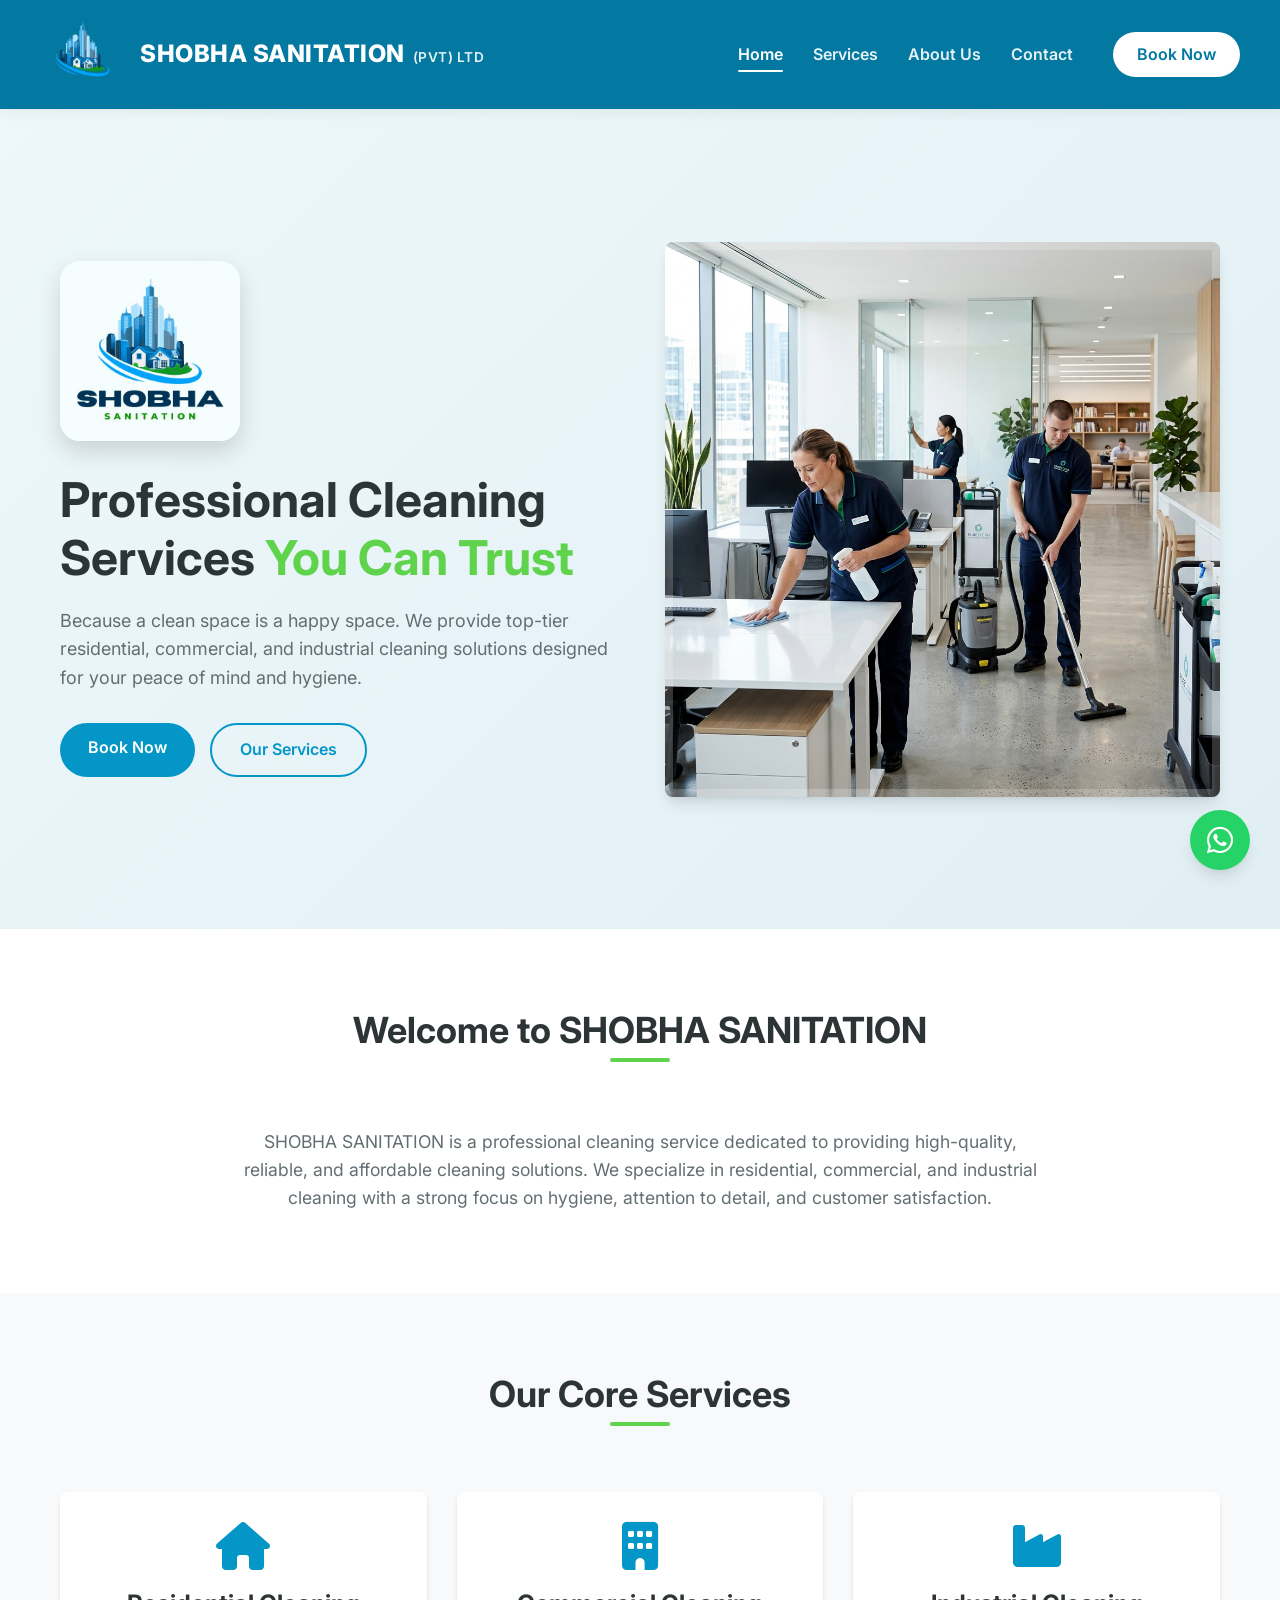
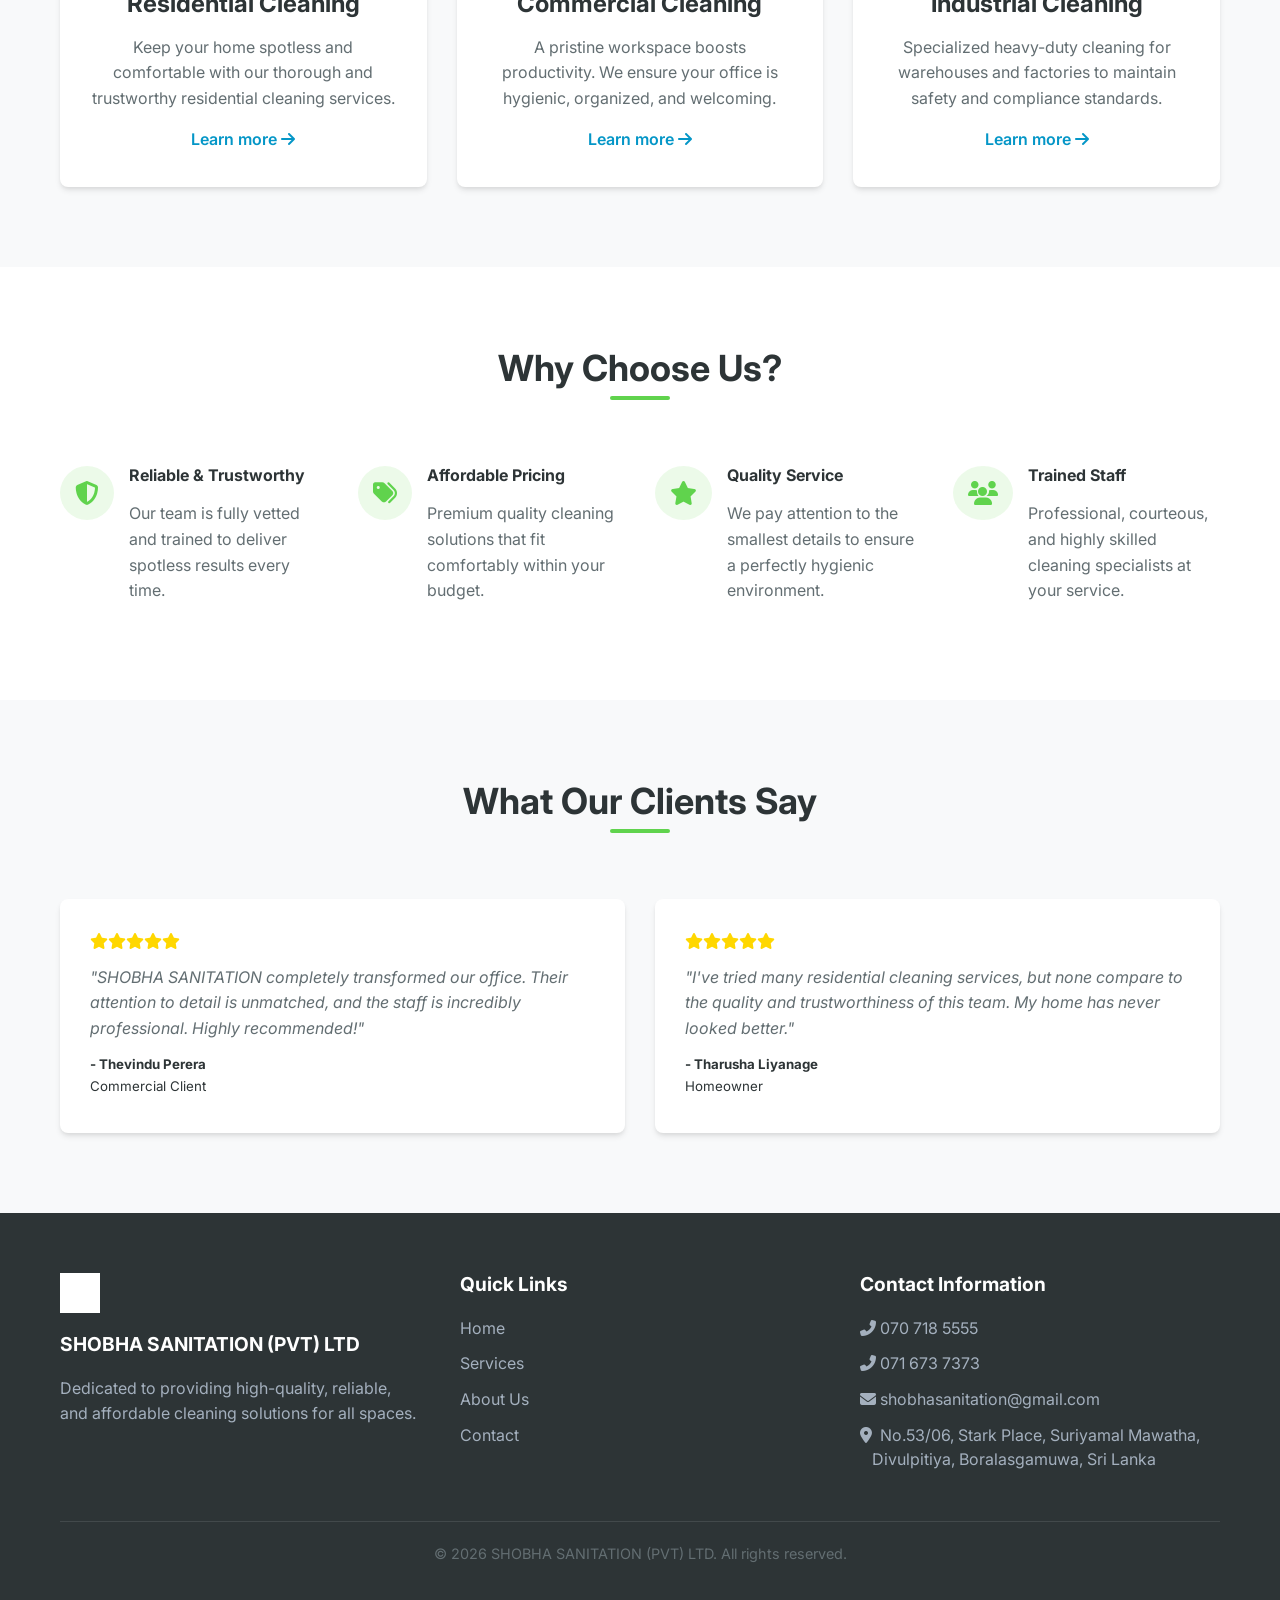
<file: index.html>
<!DOCTYPE html>
<html lang="en">

<head>
    <meta charset="UTF-8">
    <meta name="viewport" content="width=device-width, initial-scale=1.0">
    <title>SHOBHA SANITATION (PVT) LTD - Professional Cleaning Services</title>
    <meta name="description"
        content="Professional cleaning service offering residential, commercial, and industrial cleaning. High-quality, reliable, and affordable solutions.">
    <link rel="icon" type="image/png" href="assets/favicon.png">
    <link rel="shortcut icon" href="assets/favicon.png">
    <script type="application/ld+json">
    {
      "@context": "https://schema.org",
      "@type": "Organization",
      "name": "SHOBHA SANITATION (PVT) LTD",
      "url": "https://shobhasanitation.com",
      "logo": "https://shobhasanitation.com/assets/favicon.png"
    }
    </script>
    <link rel="stylesheet" href="https://cdnjs.cloudflare.com/ajax/libs/font-awesome/6.4.0/css/all.min.css">
    <link href="https://fonts.googleapis.com/css2?family=Inter:wght@300;400;500;600;700;800&display=swap"
        rel="stylesheet">
    <link rel="stylesheet" href="styles.css">
</head>

<body>
    <header>
        <div class="container navbar">
            <a href="index.html" class="logo-container">
                <img src="assets/logo-transparent.png" alt="Shobha Sanitation Logo" class="header-icon">
                <div class="brand-text">
                    SHOBHA SANITATION <span class="pvt-ltd">(PVT) LTD</span>
                </div>
            </a>
            <nav class="nav-links">
                <a href="index.html">Home</a>
                <a href="services.html">Services</a>
                <a href="about.html">About Us</a>
                <a href="contact.html">Contact</a>
                <a href="contact.html" class="btn btn-primary">Book Now</a>
            </nav>
            <div class="mobile-menu-btn">
                <i class="fas fa-bars"></i>
            </div>
        </div>
    </header>

    <main>
        <!-- Hero Section -->
        <section class="hero">
            <div class="container hero-content">
                <div class="hero-text fade-in">
                    <img src="assets/logo-background.png" alt="Shobha Sanitation Main Logo"
                        style="height: 180px; margin-bottom: 30px; object-fit: contain; display: block; border-radius: 20px; box-shadow: 0 10px 25px rgba(0,0,0,0.15);">
                    <h1>Professional Cleaning Services <span>You Can Trust</span></h1>
                    <p>Because a clean space is a happy space. We provide top-tier residential, commercial, and
                        industrial cleaning solutions designed for your peace of mind and hygiene.</p>
                    <div class="hero-btns">
                        <a href="contact.html" class="btn btn-primary">Book Now</a>
                        <a href="services.html" class="btn btn-outline">Our Services</a>
                    </div>
                </div>
                <div class="hero-image fade-in">
                    <img src="assets/hero.png" alt="Professional cleaning staff in a spotless office">
                </div>
            </div>
        </section>

        <!-- Intro Section -->
        <section class="section fade-in">
            <div class="container">
                <div class="section-title">
                    <h2>Welcome to SHOBHA SANITATION</h2>
                </div>
                <p style="text-align: center; max-width: 800px; margin: 0 auto; font-size: 1.1rem;">
                    SHOBHA SANITATION is a professional cleaning service dedicated to providing high-quality, reliable,
                    and affordable cleaning solutions. We specialize in residential, commercial, and industrial cleaning
                    with a strong focus on hygiene, attention to detail, and customer satisfaction.
                </p>
            </div>
        </section>

        <!-- Services Highlight -->
        <section class="section bg-gray fade-in">
            <div class="container">
                <div class="section-title">
                    <h2>Our Core Services</h2>
                </div>
                <div class="services-grid">
                    <div class="service-card">
                        <i class="fas fa-home service-icon"></i>
                        <h3>Residential Cleaning</h3>
                        <p>Keep your home spotless and comfortable with our thorough and trustworthy residential
                            cleaning services.</p>
                        <a href="services.html" style="color: var(--primary-color); font-weight: 600;">Learn more <i
                                class="fas fa-arrow-right"></i></a>
                    </div>
                    <div class="service-card">
                        <i class="fas fa-building service-icon"></i>
                        <h3>Commercial Cleaning</h3>
                        <p>A pristine workspace boosts productivity. We ensure your office is hygienic, organized, and
                            welcoming.</p>
                        <a href="services.html" style="color: var(--primary-color); font-weight: 600;">Learn more <i
                                class="fas fa-arrow-right"></i></a>
                    </div>
                    <div class="service-card">
                        <i class="fas fa-industry service-icon"></i>
                        <h3>Industrial Cleaning</h3>
                        <p>Specialized heavy-duty cleaning for warehouses and factories to maintain safety and
                            compliance standards.</p>
                        <a href="services.html" style="color: var(--primary-color); font-weight: 600;">Learn more <i
                                class="fas fa-arrow-right"></i></a>
                    </div>
                </div>
            </div>
        </section>

        <!-- Why Choose Us -->
        <section class="section fade-in">
            <div class="container">
                <div class="section-title">
                    <h2>Why Choose Us?</h2>
                </div>
                <div class="features-grid">
                    <div class="feature-item">
                        <i class="fas fa-shield-alt"></i>
                        <div>
                            <h4>Reliable & Trustworthy</h4>
                            <p>Our team is fully vetted and trained to deliver spotless results every time.</p>
                        </div>
                    </div>
                    <div class="feature-item">
                        <i class="fas fa-tags"></i>
                        <div>
                            <h4>Affordable Pricing</h4>
                            <p>Premium quality cleaning solutions that fit comfortably within your budget.</p>
                        </div>
                    </div>
                    <div class="feature-item">
                        <i class="fas fa-star"></i>
                        <div>
                            <h4>Quality Service</h4>
                            <p>We pay attention to the smallest details to ensure a perfectly hygienic environment.</p>
                        </div>
                    </div>
                    <div class="feature-item">
                        <i class="fas fa-users"></i>
                        <div>
                            <h4>Trained Staff</h4>
                            <p>Professional, courteous, and highly skilled cleaning specialists at your service.</p>
                        </div>
                    </div>
                </div>
            </div>
        </section>

        <!-- Testimonials -->
        <section class="section bg-gray fade-in">
            <div class="container">
                <div class="section-title">
                    <h2>What Our Clients Say</h2>
                </div>
                <div class="services-grid" style="grid-template-columns: repeat(auto-fit, minmax(300px, 1fr));">
                    <div class="service-card" style="text-align: left;">
                        <div style="color: #FFD700; margin-bottom: 10px;">
                            <i class="fas fa-star"></i><i class="fas fa-star"></i><i class="fas fa-star"></i><i
                                class="fas fa-star"></i><i class="fas fa-star"></i>
                        </div>
                        <p style="font-style: italic;">"SHOBHA SANITATION completely transformed our office. Their
                            attention to detail is unmatched, and the staff is incredibly professional. Highly
                            recommended!"</p>
                        <h5 style="margin-top: 15px; margin-bottom: 0;">- Thevindu Perera</h5>
                        <small>Commercial Client</small>
                    </div>
                    <div class="service-card" style="text-align: left;">
                        <div style="color: #FFD700; margin-bottom: 10px;">
                            <i class="fas fa-star"></i><i class="fas fa-star"></i><i class="fas fa-star"></i><i
                                class="fas fa-star"></i><i class="fas fa-star"></i>
                        </div>
                        <p style="font-style: italic;">"I've tried many residential cleaning services, but none compare
                            to the quality and trustworthiness of this team. My home has never looked better."</p>
                        <h5 style="margin-top: 15px; margin-bottom: 0;">- Tharusha Liyanage</h5>
                        <small>Homeowner</small>
                    </div>
                </div>
            </div>
        </section>
    </main>

    <footer>
        <div class="container">
            <div class="footer-grid">
                <div class="footer-col">
                    <img src="logo.png" alt="SHOBHA SANITATION Logo"
                        style="height: 40px; margin-bottom: 20px; filter: brightness(0) invert(1);"
                        onerror="this.style.display='none';">
                    <h4>SHOBHA SANITATION (PVT) LTD</h4>
                    <p>Dedicated to providing high-quality, reliable, and affordable cleaning solutions for all spaces.
                    </p>
                </div>
                <div class="footer-col">
                    <h4>Quick Links</h4>
                    <ul class="footer-links">
                        <li><a href="index.html">Home</a></li>
                        <li><a href="services.html">Services</a></li>
                        <li><a href="about.html">About Us</a></li>
                        <li><a href="contact.html">Contact</a></li>
                    </ul>
                </div>
                <div class="footer-col">
                    <h4>Contact Information</h4>
                    <ul class="footer-links" style="color: #a4b0be;">
                        <li><i class="fas fa-phone-alt"></i> <a href="tel:0707185555">070 718 5555</a></li>
                        <li><i class="fas fa-phone-alt"></i> <a href="tel:0716737373">071 673 7373</a></li>
                        <li><i class="fas fa-envelope"></i> <a href="mailto:shobhasanitation@gmail.com">shobhasanitation@gmail.com</a></li>
                        <li style="line-height:1.5;"><i class="fas fa-map-marker-alt" style="width:16px;"></i> No.53/06, Stark Place, Suriyamal Mawatha,<br>&nbsp;&nbsp;&nbsp;Divulpitiya, Boralasgamuwa, Sri Lanka</li>
                    </ul>
                </div>
            </div>
            <div class="footer-bottom">
                <p>&copy; 2026 SHOBHA SANITATION (PVT) LTD. All rights reserved.</p>
            </div>
        </div>
    </footer>

    <!-- WhatsApp Floating Button -->
    <a href="https://wa.me/94707185555?text=Hi,%20I%E2%80%99m%20interested%20in%20your%20cleaning%20services."
        class="whatsapp-float" target="_blank" rel="noopener noreferrer">
        <i class="fab fa-whatsapp"></i>
    </a>

    <!-- Quote Modal -->
    <div id="quoteModalOverlay" class="quote-modal-overlay">
        <div class="quote-modal">
            <button id="quoteModalClose" class="quote-modal-close" aria-label="Close">&times;</button>
            <h3 id="modalTitle">Get a Free Quote</h3>
            <p id="modalSubtitle">Choose how you'd like to reach us:</p>
            <div class="quote-modal-options">
                <a id="modalWhatsApp" href="#" target="_blank" rel="noopener noreferrer" class="quote-modal-btn whatsapp">
                    <i class="fab fa-whatsapp"></i> WhatsApp
                </a>
                <a id="modalEmail" href="#" class="quote-modal-btn email">
                    <i class="fas fa-envelope"></i> Email
                </a>
            </div>
        </div>
    </div>

    <script src="script.js"></script>
</body>

</html>
</file>
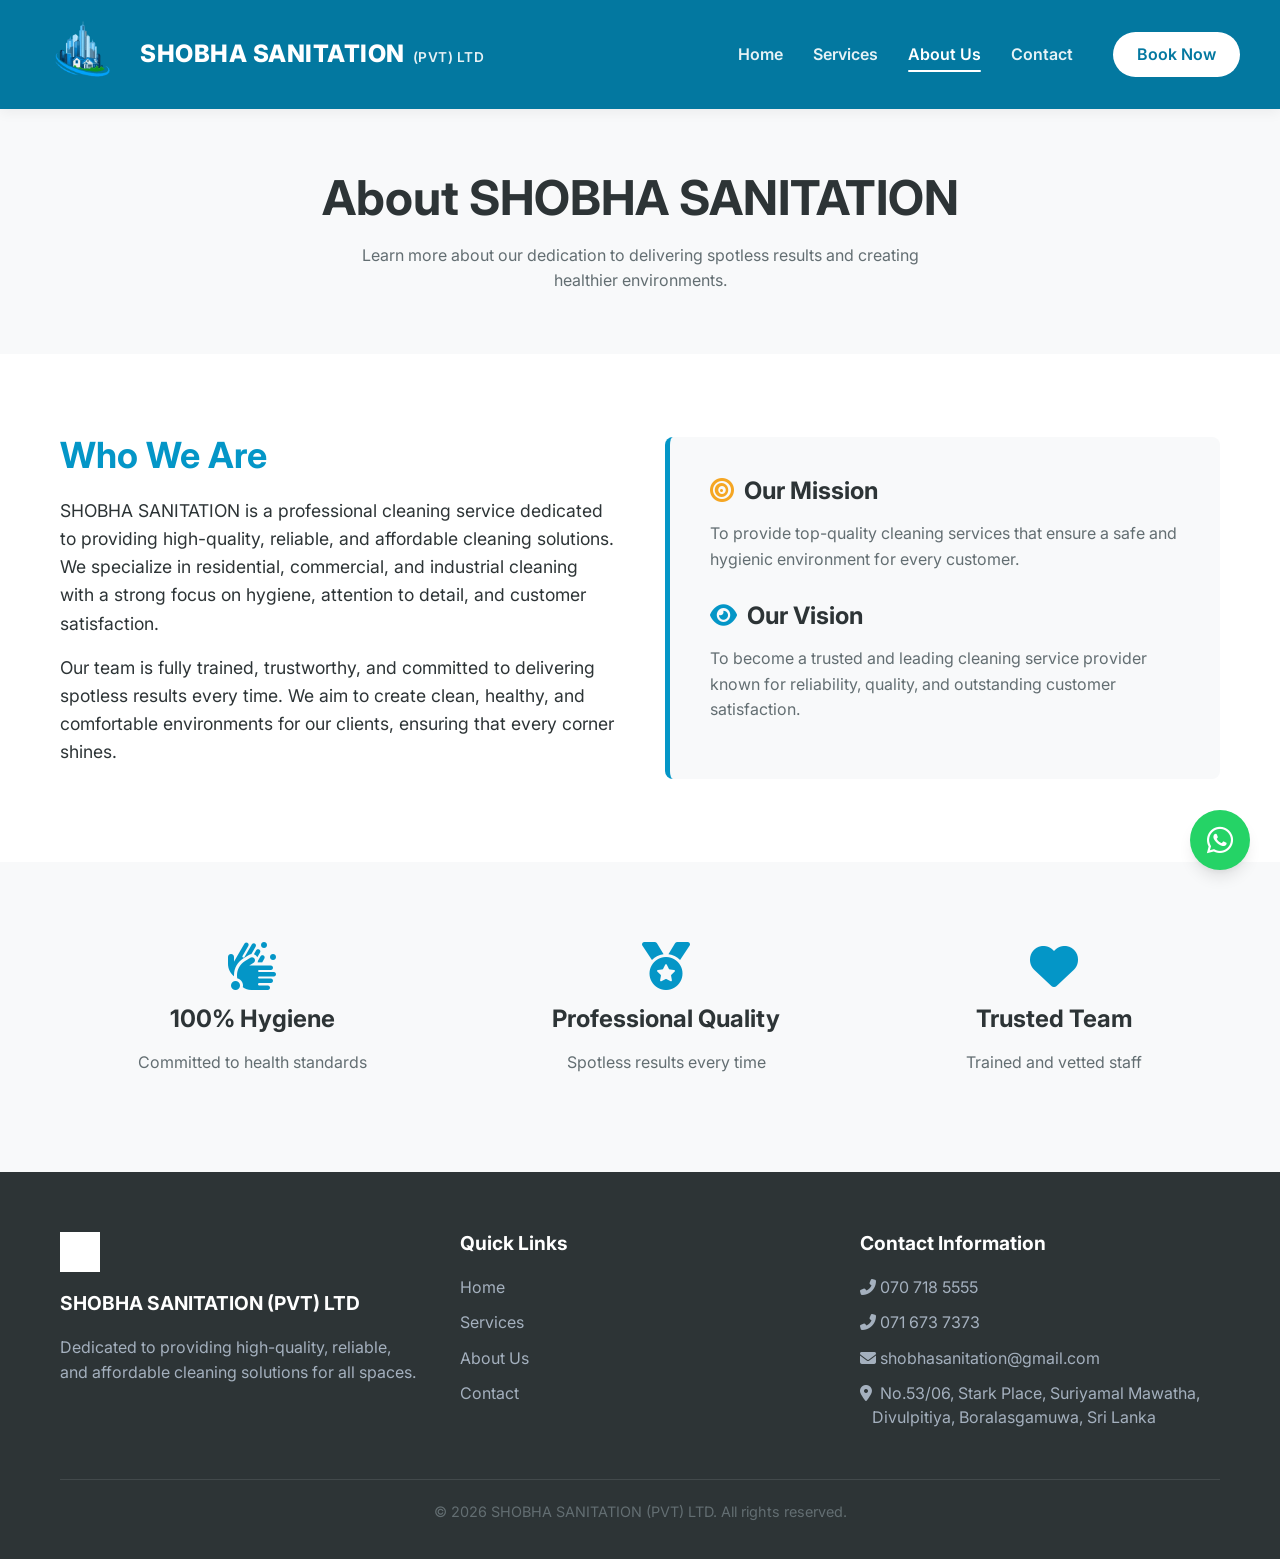
<file: about.html>
<!DOCTYPE html>
<html lang="en">
<head>
    <meta charset="UTF-8">
    <meta name="viewport" content="width=device-width, initial-scale=1.0">
    <title>About Us - SHOBHA SANITATION (PVT) LTD</title>
    <link rel="icon" type="image/png" href="assets/favicon.png">
    <link rel="shortcut icon" href="assets/favicon.png">
    <script type="application/ld+json">
    {
      "@context": "https://schema.org",
      "@type": "Organization",
      "name": "SHOBHA SANITATION (PVT) LTD",
      "url": "https://shobhasanitation.com",
      "logo": "https://shobhasanitation.com/assets/favicon.png"
    }
    </script>
    <link rel="stylesheet" href="https://cdnjs.cloudflare.com/ajax/libs/font-awesome/6.4.0/css/all.min.css">
    <link href="https://fonts.googleapis.com/css2?family=Inter:wght@300;400;500;600;700;800&display=swap" rel="stylesheet">
    <link rel="stylesheet" href="styles.css">
</head>
<body>
    <header>
        <div class="container navbar">
            <a href="index.html" class="logo-container">
                <img src="assets/logo-transparent.png" alt="Shobha Sanitation Logo" class="header-icon">
                <div class="brand-text">
                    SHOBHA SANITATION <span class="pvt-ltd">(PVT) LTD</span>
                </div>
            </a>
            <nav class="nav-links">
                <a href="index.html">Home</a>
                <a href="services.html">Services</a>
                <a href="about.html" class="active">About Us</a>
                <a href="contact.html">Contact</a>
                <a href="contact.html" class="btn btn-primary">Book Now</a>
            </nav>
            <div class="mobile-menu-btn">
                <i class="fas fa-bars"></i>
            </div>
        </div>
    </header>

    <main>
        <!-- Page Header -->
        <section class="section bg-gray" style="padding: 60px 0; text-align: center;">
            <div class="container fade-in">
                <h1>About SHOBHA SANITATION</h1>
                <p style="max-width: 600px; margin: 0 auto;">Learn more about our dedication to delivering spotless results and creating healthier environments.</p>
            </div>
        </section>

        <!-- Company Intro -->
        <section class="section fade-in">
            <div class="container">
                <div class="contact-grid" style="align-items: center;">
                    <div>
                        <h2 style="color: var(--primary-color); margin-bottom: 20px;">Who We Are</h2>
                        <p style="font-size: 1.1rem; color: var(--text-dark);">
                            SHOBHA SANITATION is a professional cleaning service dedicated to providing high-quality, reliable, and affordable cleaning solutions. We specialize in residential, commercial, and industrial cleaning with a strong focus on hygiene, attention to detail, and customer satisfaction.
                        </p>
                        <p style="font-size: 1.1rem; color: var(--text-dark);">
                            Our team is fully trained, trustworthy, and committed to delivering spotless results every time. We aim to create clean, healthy, and comfortable environments for our clients, ensuring that every corner shines.
                        </p>
                    </div>
                    <div style="background-color: var(--bg-gray); padding: 40px; border-radius: var(--border-radius); border-left: 5px solid var(--primary-color);">
                        <h3 style="margin-bottom: 15px;"><i class="fas fa-bullseye" style="color: var(--accent-color); margin-right: 10px;"></i>Our Mission</h3>
                        <p style="margin-bottom: 30px;">To provide top-quality cleaning services that ensure a safe and hygienic environment for every customer.</p>
                        
                        <h3 style="margin-bottom: 15px;"><i class="fas fa-eye" style="color: var(--secondary-color); margin-right: 10px;"></i>Our Vision</h3>
                        <p>To become a trusted and leading cleaning service provider known for reliability, quality, and outstanding customer satisfaction.</p>
                    </div>
                </div>
            </div>
        </section>

        <!-- Stats / Trust banner -->
        <section class="section bg-gray fade-in" style="text-align: center;">
            <div class="container">
                <div style="display: flex; justify-content: space-around; flex-wrap: wrap; gap: 30px;">
                    <div>
                        <i class="fas fa-hands-wash" style="font-size: 3rem; color: var(--primary-color); margin-bottom: 15px;"></i>
                        <h3>100% Hygiene</h3>
                        <p>Committed to health standards</p>
                    </div>
                    <div>
                        <i class="fas fa-medal" style="font-size: 3rem; color: var(--primary-color); margin-bottom: 15px;"></i>
                        <h3>Professional Quality</h3>
                        <p>Spotless results every time</p>
                    </div>
                    <div>
                        <i class="fas fa-heart" style="font-size: 3rem; color: var(--primary-color); margin-bottom: 15px;"></i>
                        <h3>Trusted Team</h3>
                        <p>Trained and vetted staff</p>
                    </div>
                </div>
            </div>
        </section>
    </main>

    <footer>
        <div class="container">
            <div class="footer-grid">
                <div class="footer-col">
                    <img src="logo.png" alt="SHOBHA SANITATION Logo" style="height: 40px; margin-bottom: 20px; filter: brightness(0) invert(1);" onerror="this.style.display='none';">
                    <h4>SHOBHA SANITATION (PVT) LTD</h4>
                    <p>Dedicated to providing high-quality, reliable, and affordable cleaning solutions for all spaces.</p>
                </div>
                <div class="footer-col">
                    <h4>Quick Links</h4>
                    <ul class="footer-links">
                        <li><a href="index.html">Home</a></li>
                        <li><a href="services.html">Services</a></li>
                        <li><a href="about.html">About Us</a></li>
                        <li><a href="contact.html">Contact</a></li>
                    </ul>
                </div>
                <div class="footer-col">
                    <h4>Contact Information</h4>
                    <ul class="footer-links" style="color: #a4b0be;">
                        <li><i class="fas fa-phone-alt"></i> <a href="tel:0707185555">070 718 5555</a></li>
                        <li><i class="fas fa-phone-alt"></i> <a href="tel:0716737373">071 673 7373</a></li>
                        <li><i class="fas fa-envelope"></i> <a href="mailto:shobhasanitation@gmail.com">shobhasanitation@gmail.com</a></li>
                        <li style="line-height:1.5;"><i class="fas fa-map-marker-alt" style="width:16px;"></i> No.53/06, Stark Place, Suriyamal Mawatha,<br>&nbsp;&nbsp;&nbsp;Divulpitiya, Boralasgamuwa, Sri Lanka</li>
                    </ul>
                </div>
            </div>
            <div class="footer-bottom">
                <p>&copy; 2026 SHOBHA SANITATION (PVT) LTD. All rights reserved.</p>
            </div>
        </div>
    </footer>

    <a href="https://wa.me/94707185555?text=Hi,%20I%E2%80%99m%20interested%20in%20your%20cleaning%20services." class="whatsapp-float" target="_blank" rel="noopener noreferrer">
        <i class="fab fa-whatsapp"></i>
    </a>
    <!-- Quote Modal -->
    <div id="quoteModalOverlay" class="quote-modal-overlay">
        <div class="quote-modal">
            <button id="quoteModalClose" class="quote-modal-close" aria-label="Close">&times;</button>
            <h3 id="modalTitle">Get a Free Quote</h3>
            <p id="modalSubtitle">Choose how you'd like to reach us:</p>
            <div class="quote-modal-options">
                <a id="modalWhatsApp" href="#" target="_blank" rel="noopener noreferrer" class="quote-modal-btn whatsapp">
                    <i class="fab fa-whatsapp"></i> WhatsApp
                </a>
                <a id="modalEmail" href="#" class="quote-modal-btn email">
                    <i class="fas fa-envelope"></i> Email
                </a>
            </div>
        </div>
    </div>

    <script src="script.js"></script>
</body>
</html>
</file>
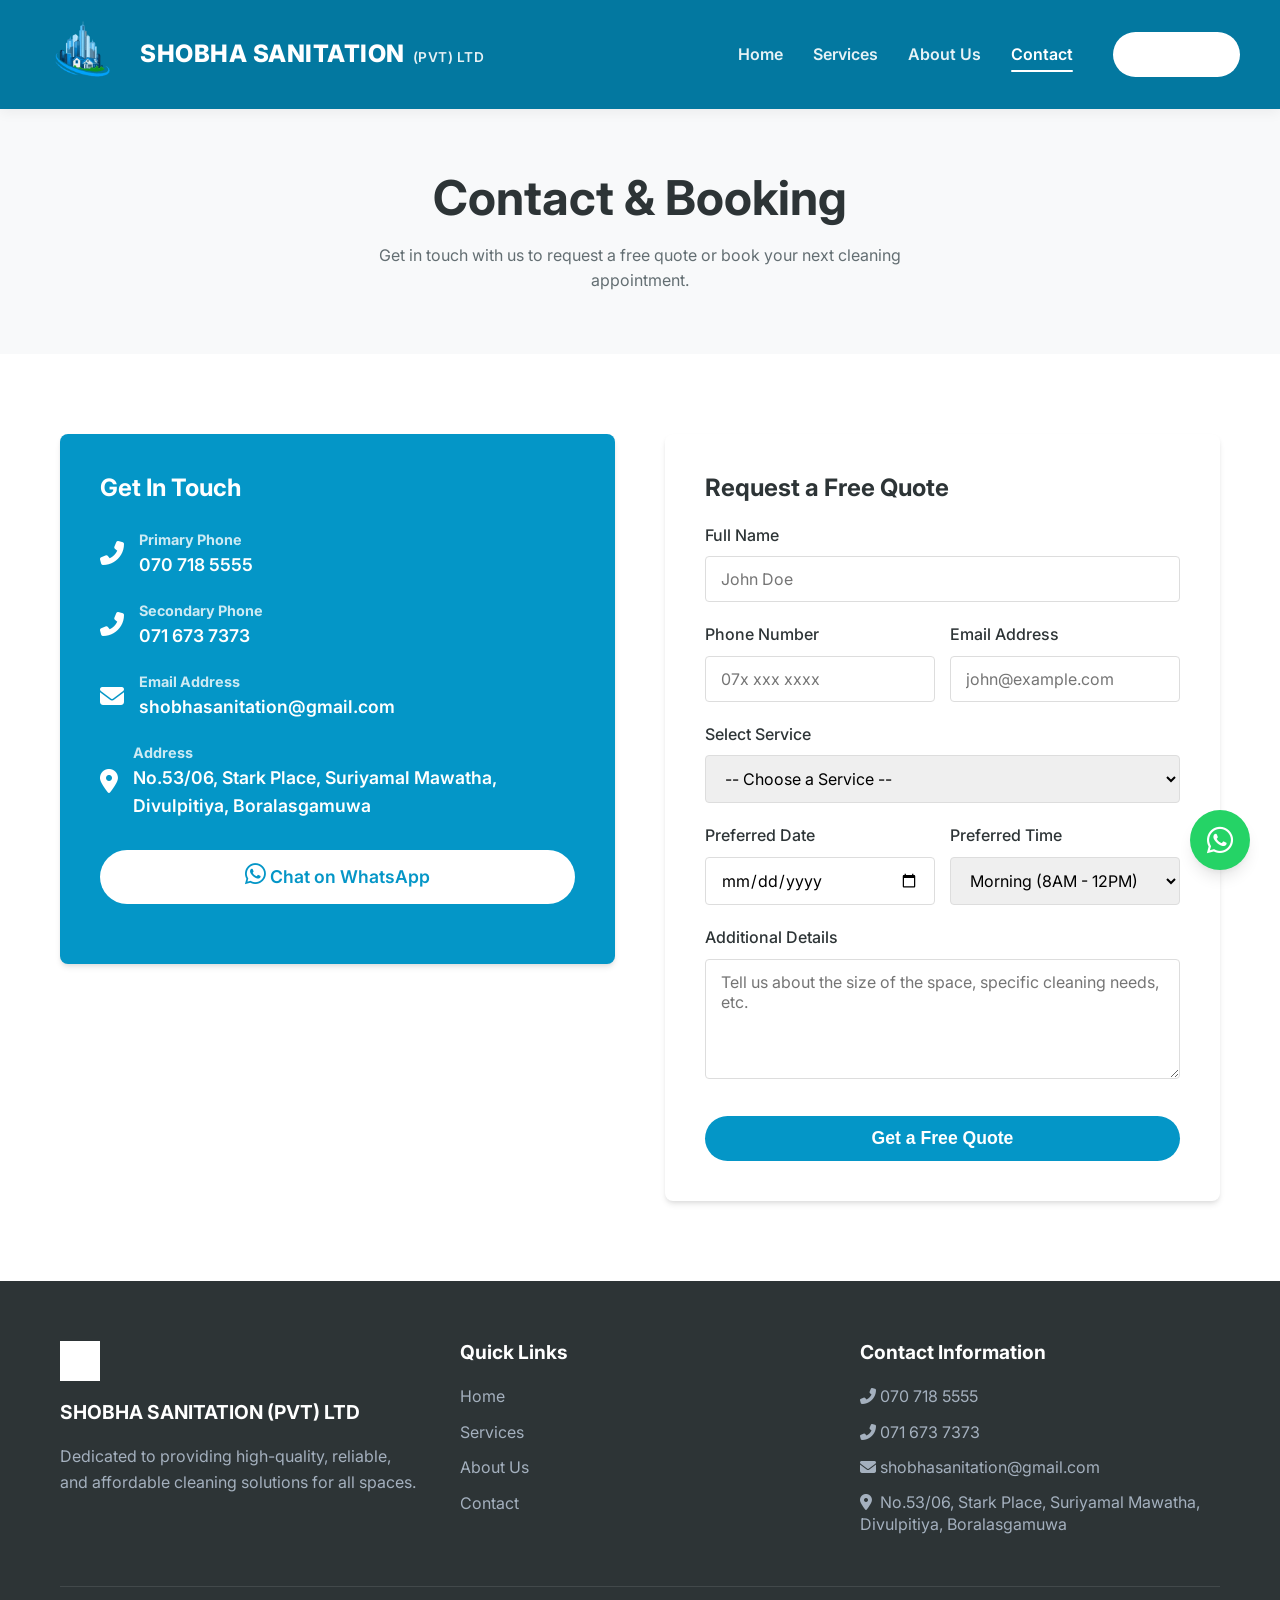
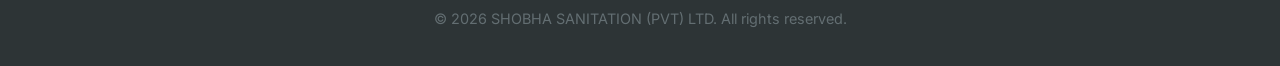
<file: contact.html>
<!DOCTYPE html>
<html lang="en">
<head>
    <meta charset="UTF-8">
    <meta name="viewport" content="width=device-width, initial-scale=1.0">
    <title>Contact & Booking - SHOBHA SANITATION (PVT) LTD</title>
    <link rel="icon" type="image/png" href="assets/favicon.png">
    <link rel="shortcut icon" href="assets/favicon.png">
    <script type="application/ld+json">
    {
      "@context": "https://schema.org",
      "@type": "Organization",
      "name": "SHOBHA SANITATION (PVT) LTD",
      "url": "https://shobhasanitation.com",
      "logo": "https://shobhasanitation.com/assets/favicon.png"
    }
    </script>
    <link rel="stylesheet" href="https://cdnjs.cloudflare.com/ajax/libs/font-awesome/6.4.0/css/all.min.css">
    <link href="https://fonts.googleapis.com/css2?family=Inter:wght@300;400;500;600;700;800&display=swap" rel="stylesheet">
    <link rel="stylesheet" href="styles.css">
</head>
<body>
    <header>
        <div class="container navbar">
            <a href="index.html" class="logo-container">
                <img src="assets/logo-transparent.png" alt="Shobha Sanitation Logo" class="header-icon">
                <div class="brand-text">
                    SHOBHA SANITATION <span class="pvt-ltd">(PVT) LTD</span>
                </div>
            </a>
            <nav class="nav-links">
                <a href="index.html">Home</a>
                <a href="services.html">Services</a>
                <a href="about.html">About Us</a>
                <a href="contact.html" class="active">Contact</a>
                <a href="contact.html" class="btn btn-primary">Book Now</a>
            </nav>
            <div class="mobile-menu-btn">
                <i class="fas fa-bars"></i>
            </div>
        </div>
    </header>

    <main>
        <!-- Page Header -->
        <section class="section bg-gray" style="padding: 60px 0; text-align: center;">
            <div class="container fade-in">
                <h1>Contact & Booking</h1>
                <p style="max-width: 600px; margin: 0 auto;">Get in touch with us to request a free quote or book your next cleaning appointment.</p>
            </div>
        </section>

        <!-- Contact Section -->
        <section class="section fade-in">
            <div class="container contact-grid">
                <!-- Info Column -->
                <div>
                    <div class="contact-info-card" style="margin-bottom: 30px;">
                        <h3 style="margin-bottom: 25px;">Get In Touch</h3>
                        
                        <div class="contact-item">
                            <i class="fas fa-phone-alt"></i>
                            <div>
                                <strong style="display: block; font-size: 0.9rem; opacity: 0.8;">Primary Phone</strong>
                                <a href="tel:0707185555" style="color: white; text-decoration: none; font-weight: 600;">070 718 5555</a>
                            </div>
                        </div>
                        
                        <div class="contact-item">
                            <i class="fas fa-phone-alt"></i>
                            <div>
                                <strong style="display: block; font-size: 0.9rem; opacity: 0.8;">Secondary Phone</strong>
                                <a href="tel:0716737373" style="color: white; text-decoration: none; font-weight: 600;">071 673 7373</a>
                            </div>
                        </div>
                        
                        <div class="contact-item">
                            <i class="fas fa-envelope"></i>
                            <div>
                                <strong style="display: block; font-size: 0.9rem; opacity: 0.8;">Email Address</strong>
                                <a href="mailto:shobhasanitation@gmail.com" style="color: white; text-decoration: none; font-weight: 600;">shobhasanitation@gmail.com</a>
                            </div>
                        </div>

                        <div class="contact-item">
                            <i class="fas fa-map-marker-alt"></i>
                            <div>
                                <strong style="display: block; font-size: 0.9rem; opacity: 0.8;">Address</strong>
                                <span style="color: white; font-weight: 600;">No.53/06, Stark Place, Suriyamal Mawatha, Divulpitiya, Boralasgamuwa</span>
                            </div>
                        </div>
                        
                        <div class="contact-item" style="margin-top: 30px;">
                            <a href="https://wa.me/94707185555?text=Hi,%20I%E2%80%99m%20interested%20in%20your%20cleaning%20services." target="_blank" class="btn" style="background-color: white; color: var(--primary-color); width: 100%;"><i class="fab fa-whatsapp"></i> Chat on WhatsApp</a>
                        </div>
                    </div>
                </div>

                <!-- Booking Form Column -->
                <div>
                    <div class="contact-form">
                        <h3 style="margin-bottom: 20px; color: var(--text-dark);">Request a Free Quote</h3>
                        <form>
                            <div class="form-group">
                                <label for="name">Full Name</label>
                                <input type="text" id="name" class="form-control" required placeholder="John Doe">
                            </div>
                            
                            <div style="display: grid; grid-template-columns: 1fr 1fr; gap: 15px;">
                                <div class="form-group">
                                    <label for="phone">Phone Number</label>
                                    <input type="tel" id="phone" class="form-control" required placeholder="07x xxx xxxx">
                                </div>
                                <div class="form-group">
                                    <label for="email">Email Address</label>
                                    <input type="email" id="email" class="form-control" required placeholder="john@example.com">
                                </div>
                            </div>
                            
                            <div class="form-group">
                                <label for="service">Select Service</label>
                                <select id="service" class="form-control" required>
                                    <option value="" disabled selected>-- Choose a Service --</option>
                                    <option value="residential">Residential Cleaning</option>
                                    <option value="commercial">Commercial Cleaning</option>
                                    <option value="industrial">Industrial Cleaning</option>
                                    <option value="deep">Deep Cleaning</option>
                                    <option value="other">Other</option>
                                </select>
                            </div>
                            
                            <div style="display: grid; grid-template-columns: 1fr 1fr; gap: 15px;">
                                <div class="form-group">
                                    <label for="date">Preferred Date</label>
                                    <input type="date" id="date" class="form-control" required>
                                </div>
                                <div class="form-group">
                                    <label for="time">Preferred Time</label>
                                    <select id="time" class="form-control">
                                        <option value="morning">Morning (8AM - 12PM)</option>
                                        <option value="afternoon">Afternoon (12PM - 4PM)</option>
                                        <option value="evening">Evening (4PM - 7PM)</option>
                                    </select>
                                </div>
                            </div>

                            <div class="form-group">
                                <label for="message">Additional Details</label>
                                <textarea id="message" class="form-control" placeholder="Tell us about the size of the space, specific cleaning needs, etc."></textarea>
                            </div>
                            
                            <button type="submit" class="btn btn-primary" style="width: 100%; font-size: 1.1rem; margin-top: 10px;">Get a Free Quote</button>
                        </form>
                    </div>
                </div>
            </div>
        </section>
    </main>

    <footer>
        <div class="container">
            <div class="footer-grid">
                <div class="footer-col">
                    <img src="logo.png" alt="SHOBHA SANITATION Logo" style="height: 40px; margin-bottom: 20px; filter: brightness(0) invert(1);" onerror="this.style.display='none';">
                    <h4>SHOBHA SANITATION (PVT) LTD</h4>
                    <p>Dedicated to providing high-quality, reliable, and affordable cleaning solutions for all spaces.</p>
                </div>
                <div class="footer-col">
                    <h4>Quick Links</h4>
                    <ul class="footer-links">
                        <li><a href="index.html">Home</a></li>
                        <li><a href="services.html">Services</a></li>
                        <li><a href="about.html">About Us</a></li>
                        <li><a href="contact.html">Contact</a></li>
                    </ul>
                </div>
                <div class="footer-col">
                    <h4>Contact Information</h4>
                    <ul class="footer-links" style="color: #a4b0be;">
                        <li><i class="fas fa-phone-alt"></i> <a href="tel:0707185555">070 718 5555</a></li>
                        <li><i class="fas fa-phone-alt"></i> <a href="tel:0716737373">071 673 7373</a></li>
                        <li><i class="fas fa-envelope"></i> <a href="mailto:shobhasanitation@gmail.com">shobhasanitation@gmail.com</a></li>
                        <li style="line-height: 1.4;"><i class="fas fa-map-marker-alt" style="width: 16px;"></i> No.53/06, Stark Place, Suriyamal Mawatha, Divulpitiya, Boralasgamuwa</li>
                    </ul>
                </div>
            </div>
            <div class="footer-bottom">
                <p>&copy; 2026 SHOBHA SANITATION (PVT) LTD. All rights reserved.</p>
            </div>
        </div>
    </footer>

    <a href="https://wa.me/94707185555?text=Hi,%20I%E2%80%99m%20interested%20in%20your%20cleaning%20services." class="whatsapp-float" target="_blank" rel="noopener noreferrer">
        <i class="fab fa-whatsapp"></i>
    </a>
    <!-- Quote Modal -->
    <div id="quoteModalOverlay" class="quote-modal-overlay">
        <div class="quote-modal">
            <button id="quoteModalClose" class="quote-modal-close" aria-label="Close">&times;</button>
            <h3 id="modalTitle">Get a Free Quote</h3>
            <p id="modalSubtitle">Choose how you'd like to reach us:</p>
            <div class="quote-modal-options">
                <a id="modalWhatsApp" href="#" target="_blank" rel="noopener noreferrer" class="quote-modal-btn whatsapp">
                    <i class="fab fa-whatsapp"></i> WhatsApp
                </a>
                <a id="modalEmail" href="#" class="quote-modal-btn email">
                    <i class="fas fa-envelope"></i> Email
                </a>
            </div>
        </div>
    </div>

    <script src="script.js"></script>
</body>
</html>
</file>
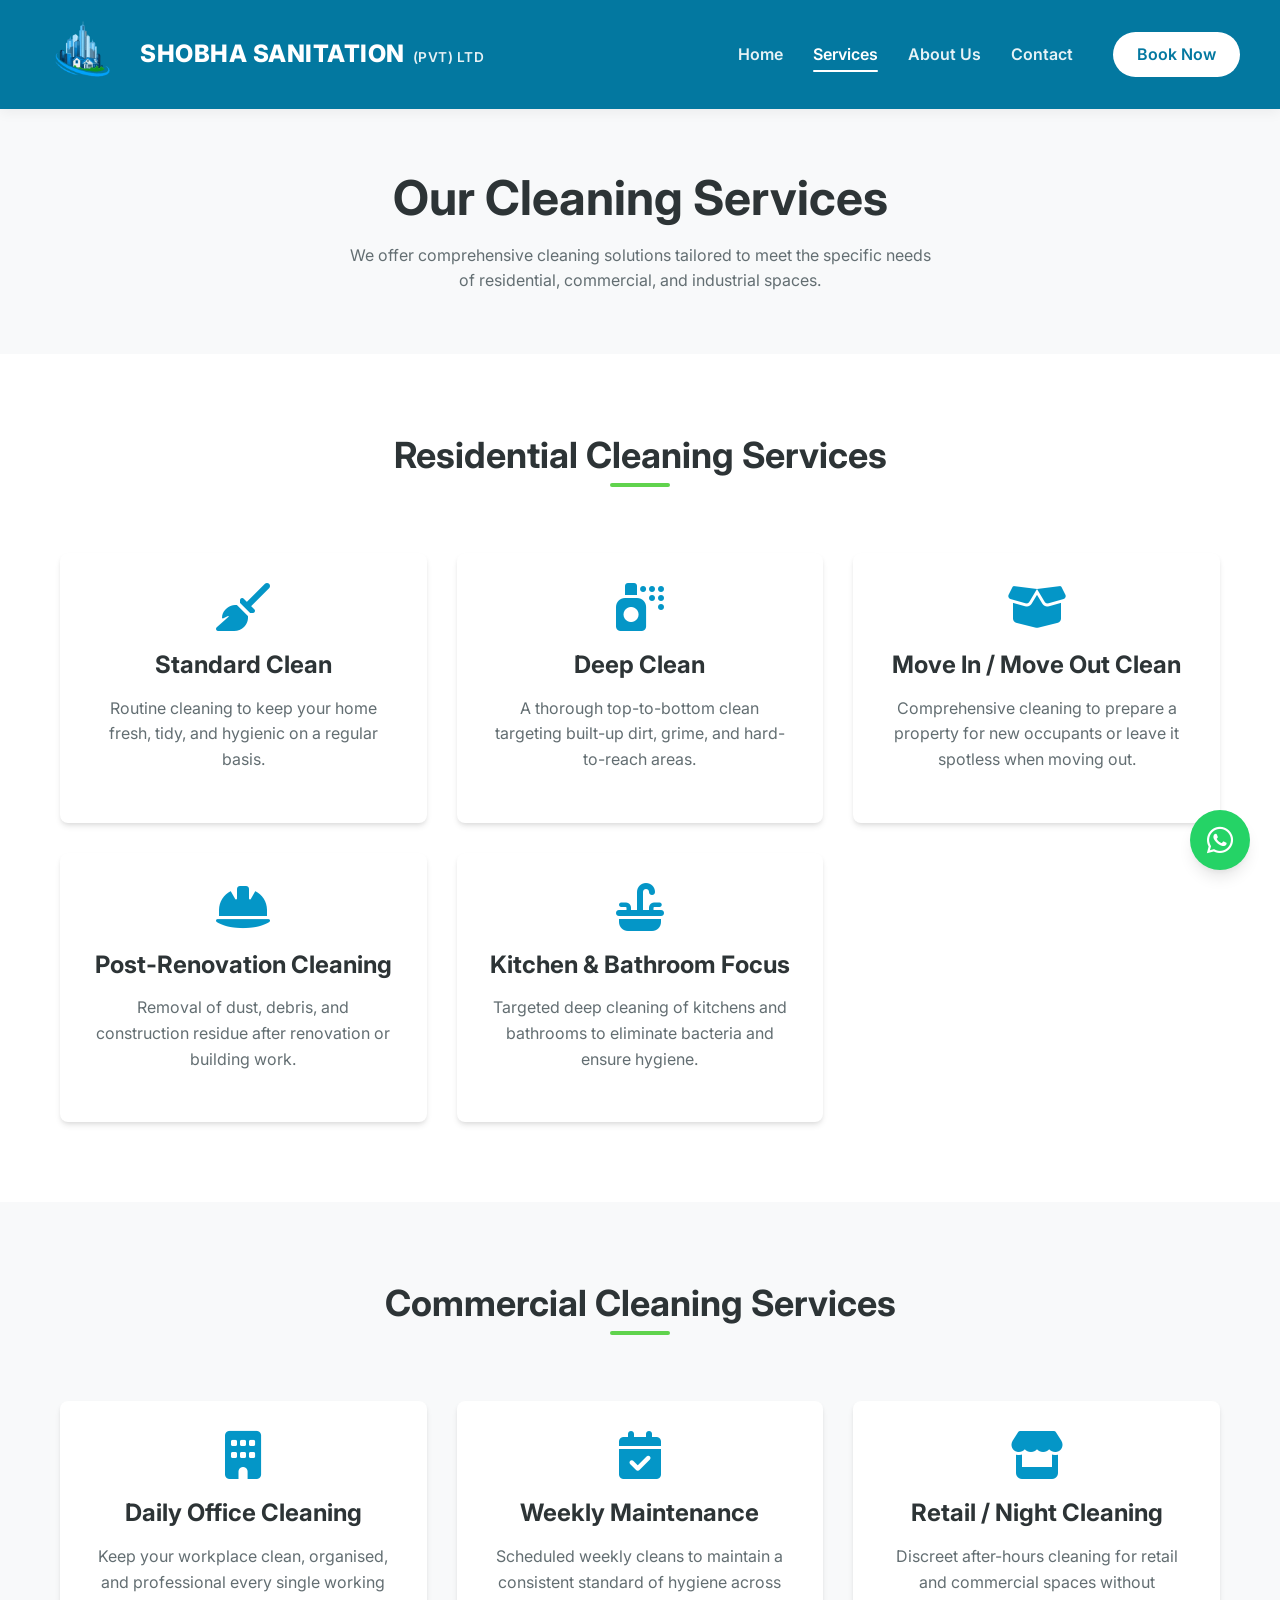
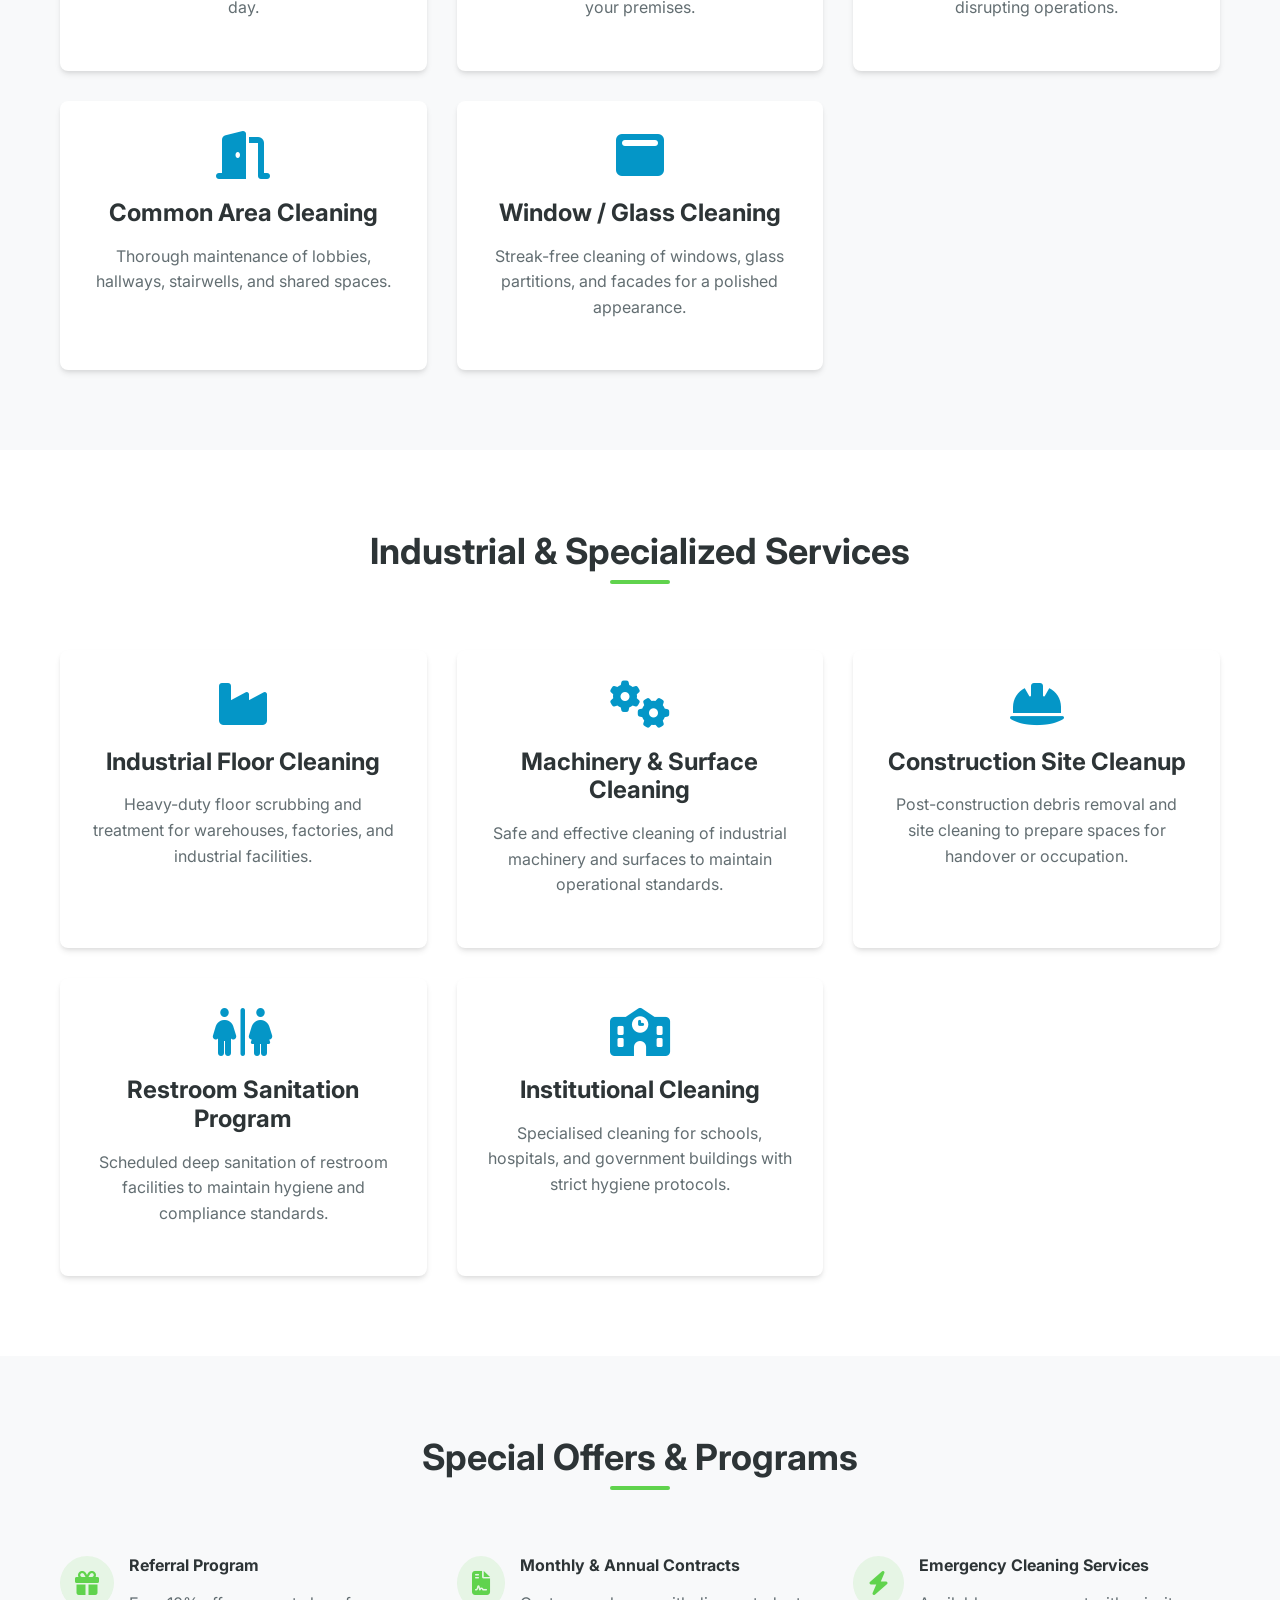
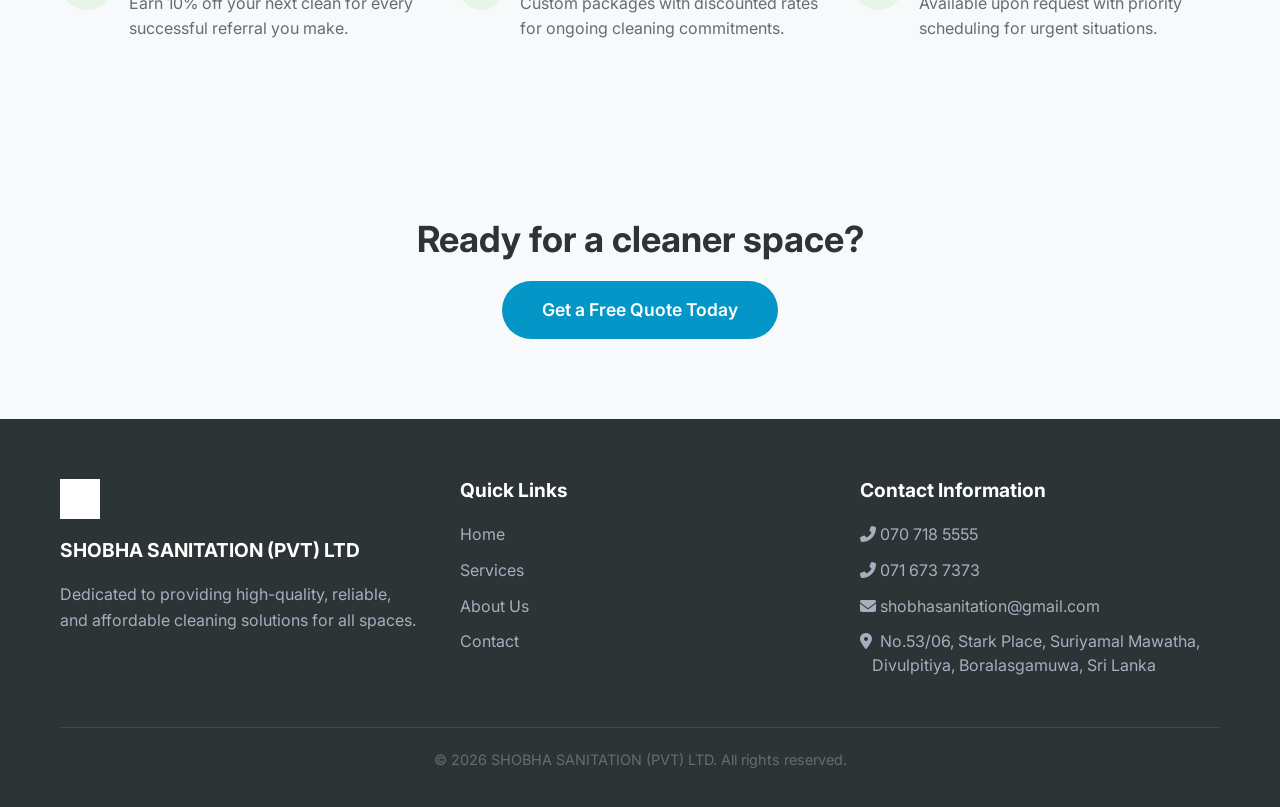
<file: services.html>
<!DOCTYPE html>
<html lang="en">
<head>
    <meta charset="UTF-8">
    <meta name="viewport" content="width=device-width, initial-scale=1.0">
    <title>Services - SHOBHA SANITATION (PVT) LTD</title>
    <link rel="icon" type="image/png" href="assets/favicon.png">
    <link rel="shortcut icon" href="assets/favicon.png">
    <script type="application/ld+json">
    {
      "@context": "https://schema.org",
      "@type": "Organization",
      "name": "SHOBHA SANITATION (PVT) LTD",
      "url": "https://shobhasanitation.com",
      "logo": "https://shobhasanitation.com/assets/favicon.png"
    }
    </script>
    <link rel="stylesheet" href="https://cdnjs.cloudflare.com/ajax/libs/font-awesome/6.4.0/css/all.min.css">
    <link href="https://fonts.googleapis.com/css2?family=Inter:wght@300;400;500;600;700;800&display=swap" rel="stylesheet">
    <link rel="stylesheet" href="styles.css">
</head>
<body>
    <header>
        <div class="container navbar">
            <a href="index.html" class="logo-container">
                <img src="assets/logo-transparent.png" alt="Shobha Sanitation Logo" class="header-icon">
                <div class="brand-text">
                    SHOBHA SANITATION <span class="pvt-ltd">(PVT) LTD</span>
                </div>
            </a>
            <nav class="nav-links">
                <a href="index.html">Home</a>
                <a href="services.html" class="active">Services</a>
                <a href="about.html">About Us</a>
                <a href="contact.html">Contact</a>
                <a href="contact.html" class="btn btn-primary">Book Now</a>
            </nav>
            <div class="mobile-menu-btn">
                <i class="fas fa-bars"></i>
            </div>
        </div>
    </header>

    <main>
        <!-- Page Header -->
        <section class="section bg-gray" style="padding: 60px 0; text-align: center;">
            <div class="container fade-in">
                <h1>Our Cleaning Services</h1>
                <p style="max-width: 600px; margin: 0 auto;">We offer comprehensive cleaning solutions tailored to meet the specific needs of residential, commercial, and industrial spaces.</p>
            </div>
        </section>

        <!-- Residential Cleaning Services -->
        <section class="section fade-in">
            <div class="container">
                <div class="section-title">
                    <h2>Residential Cleaning Services</h2>
                </div>
                <div class="services-grid">
                    <div class="service-card">
                        <i class="fas fa-broom service-icon"></i>
                        <h3>Standard Clean</h3>
                        <p>Routine cleaning to keep your home fresh, tidy, and hygienic on a regular basis.</p>
                    </div>
                    <div class="service-card">
                        <i class="fas fa-spray-can service-icon"></i>
                        <h3>Deep Clean</h3>
                        <p>A thorough top-to-bottom clean targeting built-up dirt, grime, and hard-to-reach areas.</p>
                    </div>
                    <div class="service-card">
                        <i class="fas fa-box-open service-icon"></i>
                        <h3>Move In / Move Out Clean</h3>
                        <p>Comprehensive cleaning to prepare a property for new occupants or leave it spotless when moving out.</p>
                    </div>
                    <div class="service-card">
                        <i class="fas fa-hard-hat service-icon"></i>
                        <h3>Post-Renovation Cleaning</h3>
                        <p>Removal of dust, debris, and construction residue after renovation or building work.</p>
                    </div>
                    <div class="service-card">
                        <i class="fas fa-sink service-icon"></i>
                        <h3>Kitchen &amp; Bathroom Focus</h3>
                        <p>Targeted deep cleaning of kitchens and bathrooms to eliminate bacteria and ensure hygiene.</p>
                    </div>
                </div>
            </div>
        </section>

        <!-- Commercial Cleaning Services -->
        <section class="section bg-gray fade-in">
            <div class="container">
                <div class="section-title">
                    <h2>Commercial Cleaning Services</h2>
                </div>
                <div class="services-grid">
                    <div class="service-card">
                        <i class="fas fa-building service-icon"></i>
                        <h3>Daily Office Cleaning</h3>
                        <p>Keep your workplace clean, organised, and professional every single working day.</p>
                    </div>
                    <div class="service-card">
                        <i class="fas fa-calendar-check service-icon"></i>
                        <h3>Weekly Maintenance</h3>
                        <p>Scheduled weekly cleans to maintain a consistent standard of hygiene across your premises.</p>
                    </div>
                    <div class="service-card">
                        <i class="fas fa-store service-icon"></i>
                        <h3>Retail / Night Cleaning</h3>
                        <p>Discreet after-hours cleaning for retail and commercial spaces without disrupting operations.</p>
                    </div>
                    <div class="service-card">
                        <i class="fas fa-door-open service-icon"></i>
                        <h3>Common Area Cleaning</h3>
                        <p>Thorough maintenance of lobbies, hallways, stairwells, and shared spaces.</p>
                    </div>
                    <div class="service-card">
                        <i class="fas fa-window-maximize service-icon"></i>
                        <h3>Window / Glass Cleaning</h3>
                        <p>Streak-free cleaning of windows, glass partitions, and facades for a polished appearance.</p>
                    </div>
                </div>
            </div>
        </section>

        <!-- Industrial & Specialized Services -->
        <section class="section fade-in">
            <div class="container">
                <div class="section-title">
                    <h2>Industrial &amp; Specialized Services</h2>
                </div>
                <div class="services-grid">
                    <div class="service-card">
                        <i class="fas fa-industry service-icon"></i>
                        <h3>Industrial Floor Cleaning</h3>
                        <p>Heavy-duty floor scrubbing and treatment for warehouses, factories, and industrial facilities.</p>
                    </div>
                    <div class="service-card">
                        <i class="fas fa-cogs service-icon"></i>
                        <h3>Machinery &amp; Surface Cleaning</h3>
                        <p>Safe and effective cleaning of industrial machinery and surfaces to maintain operational standards.</p>
                    </div>
                    <div class="service-card">
                        <i class="fas fa-hard-hat service-icon"></i>
                        <h3>Construction Site Cleanup</h3>
                        <p>Post-construction debris removal and site cleaning to prepare spaces for handover or occupation.</p>
                    </div>
                    <div class="service-card">
                        <i class="fas fa-restroom service-icon"></i>
                        <h3>Restroom Sanitation Program</h3>
                        <p>Scheduled deep sanitation of restroom facilities to maintain hygiene and compliance standards.</p>
                    </div>
                    <div class="service-card">
                        <i class="fas fa-school service-icon"></i>
                        <h3>Institutional Cleaning</h3>
                        <p>Specialised cleaning for schools, hospitals, and government buildings with strict hygiene protocols.</p>
                    </div>
                </div>
            </div>
        </section>

        <!-- Referral & Additional Offers -->
        <section class="section bg-gray fade-in">
            <div class="container">
                <div class="section-title">
                    <h2>Special Offers &amp; Programs</h2>
                </div>
                <div class="features-grid">
                    <div class="feature-item">
                        <i class="fas fa-gift"></i>
                        <div>
                            <h4>Referral Program</h4>
                            <p>Earn 10% off your next clean for every successful referral you make.</p>
                        </div>
                    </div>
                    <div class="feature-item">
                        <i class="fas fa-file-contract"></i>
                        <div>
                            <h4>Monthly &amp; Annual Contracts</h4>
                            <p>Custom packages with discounted rates for ongoing cleaning commitments.</p>
                        </div>
                    </div>
                    <div class="feature-item">
                        <i class="fas fa-bolt"></i>
                        <div>
                            <h4>Emergency Cleaning Services</h4>
                            <p>Available upon request with priority scheduling for urgent situations.</p>
                        </div>
                    </div>
                </div>
            </div>
        </section>

        <!-- CTA Section -->
        <section class="section bg-gray fade-in" style="text-align: center;">
            <div class="container">
                <h2 style="margin-bottom: 20px;">Ready for a cleaner space?</h2>
                <a href="contact.html" class="btn btn-primary" style="font-size: 1.1rem; padding: 15px 40px;">Get a Free Quote Today</a>
            </div>
        </section>
    </main>

    <footer>
        <!-- Same Footer Content -->
        <div class="container">
            <div class="footer-grid">
                <div class="footer-col">
                    <img src="logo.png" alt="SHOBHA SANITATION Logo" style="height: 40px; margin-bottom: 20px; filter: brightness(0) invert(1);" onerror="this.style.display='none';">
                    <h4>SHOBHA SANITATION (PVT) LTD</h4>
                    <p>Dedicated to providing high-quality, reliable, and affordable cleaning solutions for all spaces.</p>
                </div>
                <div class="footer-col">
                    <h4>Quick Links</h4>
                    <ul class="footer-links">
                        <li><a href="index.html">Home</a></li>
                        <li><a href="services.html">Services</a></li>
                        <li><a href="about.html">About Us</a></li>
                        <li><a href="contact.html">Contact</a></li>
                    </ul>
                </div>
                <div class="footer-col">
                    <h4>Contact Information</h4>
                    <ul class="footer-links" style="color: #a4b0be;">
                        <li><i class="fas fa-phone-alt"></i> <a href="tel:0707185555">070 718 5555</a></li>
                        <li><i class="fas fa-phone-alt"></i> <a href="tel:0716737373">071 673 7373</a></li>
                        <li><i class="fas fa-envelope"></i> <a href="mailto:shobhasanitation@gmail.com">shobhasanitation@gmail.com</a></li>
                        <li style="line-height:1.5;"><i class="fas fa-map-marker-alt" style="width:16px;"></i> No.53/06, Stark Place, Suriyamal Mawatha,<br>&nbsp;&nbsp;&nbsp;Divulpitiya, Boralasgamuwa, Sri Lanka</li>
                    </ul>
                </div>
            </div>
            <div class="footer-bottom">
                <p>&copy; 2026 SHOBHA SANITATION (PVT) LTD. All rights reserved.</p>
            </div>
        </div>
    </footer>

    <a href="https://wa.me/94707185555?text=Hi,%20I%E2%80%99m%20interested%20in%20your%20cleaning%20services." class="whatsapp-float" target="_blank" rel="noopener noreferrer">
        <i class="fab fa-whatsapp"></i>
    </a>
    <!-- Quote Modal -->
    <div id="quoteModalOverlay" class="quote-modal-overlay">
        <div class="quote-modal">
            <button id="quoteModalClose" class="quote-modal-close" aria-label="Close">&times;</button>
            <h3 id="modalTitle">Get a Free Quote</h3>
            <p id="modalSubtitle">Choose how you'd like to reach us:</p>
            <div class="quote-modal-options">
                <a id="modalWhatsApp" href="#" target="_blank" rel="noopener noreferrer" class="quote-modal-btn whatsapp">
                    <i class="fab fa-whatsapp"></i> WhatsApp
                </a>
                <a id="modalEmail" href="#" class="quote-modal-btn email">
                    <i class="fas fa-envelope"></i> Email
                </a>
            </div>
        </div>
    </div>

    <script src="script.js"></script>
</body>
</html>
</file>
<file: styles.css>
:root {
  /* Colors based on SHOBHA Sanitation logo */
  --primary-color: #0496C7; /* Logo Blue */
  --primary-dark: #0378a0; /* Darker Blue */
  --secondary-color: #0496C7; /* Blue (kept for compatibility) */
  --accent-color: #F5A623;  /* Orange/Yellow */
  --accent-green: #60D34D;  /* Logo Lime Green – small details */
  
  --bg-light: #ffffff;
  --bg-gray: #f8f9fa;
  --text-dark: #2d3436;
  --text-muted: #636e72;
  --white: #ffffff;

  /* Fonts */
  --font-main: 'Inter', system-ui, -apple-system, sans-serif;
  
  /* Layout */
  --max-width: 1200px;
  --shadow: 0 4px 6px -1px rgba(0, 0, 0, 0.1), 0 2px 4px -1px rgba(0, 0, 0, 0.06);
  --shadow-lg: 0 10px 15px -3px rgba(0, 0, 0, 0.1), 0 4px 6px -2px rgba(0, 0, 0, 0.05);
  --border-radius: 8px;
  --transition: all 0.3s ease;
}

* {
  margin: 0;
  padding: 0;
  box-sizing: border-box;
}

body {
  font-family: var(--font-main);
  color: var(--text-dark);
  background-color: var(--bg-light);
  line-height: 1.6;
  overflow-x: hidden;
}

a {
  text-decoration: none;
  color: inherit;
  transition: var(--transition);
}

ul {
  list-style: none;
}

img {
  max-width: 100%;
  height: auto;
  display: block;
}

.container {
  max-width: var(--max-width);
  margin: 0 auto;
  padding: 0 20px;
}

/* Typography */
h1, h2, h3, h4, h5, h6 {
  font-weight: 700;
  line-height: 1.2;
  margin-bottom: 1rem;
}

h1 { font-size: 3rem; }
h2 { font-size: 2.25rem; }
h3 { font-size: 1.5rem; }

p {
  margin-bottom: 1rem;
  color: var(--text-muted);
}

/* Buttons */
.btn {
  display: inline-block;
  padding: 12px 28px;
  border-radius: 50px;
  font-weight: 600;
  text-align: center;
  cursor: pointer;
  border: none;
  transition: var(--transition);
}

.btn-primary {
  background-color: var(--primary-color);
  color: var(--white);
}

.btn-primary:hover {
  background-color: var(--primary-dark);
  transform: translateY(-2px);
  box-shadow: var(--shadow);
}

.btn-secondary {
  background-color: var(--secondary-color);
  color: var(--white);
}

.btn-secondary:hover {
  background-color: #4a5da6;
  transform: translateY(-2px);
  box-shadow: var(--shadow);
}

.btn-outline {
  background-color: transparent;
  color: var(--primary-color);
  border: 2px solid var(--primary-color);
}

.btn-outline:hover {
  background-color: var(--primary-color);
  color: var(--white);
}

/* Header & Navbar */
header {
  background-color: var(--primary-dark); /* Professional green */
  box-shadow: 0 4px 12px rgba(0,0,0,0.05);
  position: sticky;
  top: 0;
  z-index: 1000;
}

.navbar {
  display: flex;
  justify-content: space-between;
  align-items: center;
  padding: 12px 0;
}

.logo-container {
  display: flex;
  align-items: center;
  gap: 15px;
  text-decoration: none;
  color: var(--white);
}

.header-icon {
  height: 85px;
  width: auto;
  object-fit: contain;
}

.brand-text {
  font-size: 1.5rem;
  font-weight: 800;
  letter-spacing: 0.5px;
  display: flex;
  align-items: baseline;
}

.pvt-ltd {
  font-size: 0.85rem;
  font-weight: 600;
  opacity: 0.9;
  margin-left: 8px;
}

.nav-links {
  display: flex;
  gap: 30px;
  align-items: center;
}

.nav-links a {
  font-weight: 600;
  color: rgba(255, 255, 255, 0.9);
  position: relative;
}

.nav-links a:hover,
.nav-links a.active {
  color: var(--white);
}

.nav-links a:not(.btn):hover::after,
.nav-links a.active:not(.btn):after {
  content: '';
  position: absolute;
  bottom: -5px;
  left: 0;
  width: 100%;
  height: 2px;
  background-color: var(--white);
  border-radius: 2px;
}

.nav-links .btn-primary {
  background-color: var(--white);
  color: var(--primary-dark);
  padding: 10px 24px;
  margin-left: 10px;
}

.nav-links .btn-primary:hover {
  background-color: var(--bg-gray);
  color: var(--primary-dark);
  transform: translateY(-2px);
  box-shadow: 0 4px 10px rgba(0,0,0,0.15);
}

.mobile-menu-btn {
  display: none;
  font-size: 1.75rem;
  cursor: pointer;
  color: var(--white);
}

/* Hero Section */
.hero {
  background: linear-gradient(135deg, rgba(4, 150, 199, 0.07) 0%, rgba(3, 120, 160, 0.12) 100%);
  padding: 80px 0;
  min-height: calc(100vh - 80px);
  display: flex;
  align-items: center;
}

.hero-content {
  display: grid;
  grid-template-columns: 1fr 1fr;
  gap: 50px;
  align-items: center;
}

.hero-text h1 {
  color: var(--text-dark);
  margin-bottom: 20px;
}

.hero-text h1 span {
  color: var(--accent-green);
}

.hero-text p {
  font-size: 1.125rem;
  margin-bottom: 30px;
}

.hero-btns {
  display: flex;
  gap: 15px;
}

.hero-image {
  position: relative;
  border-radius: var(--border-radius);
  overflow: hidden;
  box-shadow: var(--shadow-lg);
}

.hero-image::after {
  content: '';
  position: absolute;
  top: 0; left: 0; right: 0; bottom: 0;
  border-radius: var(--border-radius);
  box-shadow: inset 0 0 0 8px rgba(255, 255, 255, 0.2);
  pointer-events: none;
}

/* Sections General */
.section {
  padding: 80px 0;
}

.bg-gray {
  background-color: var(--bg-gray);
}

.section-title {
  text-align: center;
  margin-bottom: 50px;
}

.section-title h2 {
  display: inline-block;
  position: relative;
  padding-bottom: 10px;
}

.section-title h2::after {
  content: '';
  position: absolute;
  bottom: 0;
  left: 50%;
  transform: translateX(-50%);
  width: 60px;
  height: 4px;
  background-color: var(--accent-green);
  border-radius: 2px;
}

/* Services Highlight */
.services-grid {
  display: grid;
  grid-template-columns: repeat(auto-fit, minmax(300px, 1fr));
  gap: 30px;
}

.service-card {
  background-color: var(--white);
  padding: 30px;
  border-radius: var(--border-radius);
  box-shadow: var(--shadow);
  text-align: center;
  transition: var(--transition);
  border-bottom: 4px solid transparent;
}

.service-card:hover {
  transform: translateY(-5px);
  box-shadow: var(--shadow-lg);
  border-bottom-color: var(--accent-green);
}

.service-icon {
  font-size: 3rem;
  color: var(--secondary-color);
  margin-bottom: 20px;
}

/* Features/Why Choose Us */
.features-grid {
  display: grid;
  grid-template-columns: repeat(auto-fit, minmax(250px, 1fr));
  gap: 30px;
}

.feature-item {
  display: flex;
  align-items: flex-start;
  gap: 15px;
}

.feature-item i {
  color: var(--accent-green);
  font-size: 1.5rem;
  background-color: rgba(96, 211, 77, 0.12);
  padding: 15px;
  border-radius: 50%;
}

/* Contact Section & Forms */
.contact-grid {
  display: grid;
  grid-template-columns: 1fr 1fr;
  gap: 50px;
}

.contact-info-card {
  background-color: var(--primary-color);
  color: var(--white);
  padding: 40px;
  border-radius: var(--border-radius);
  box-shadow: var(--shadow);
}

.contact-info-card h3 {
  color: var(--white);
}

.contact-info-card p {
  color: rgba(255, 255, 255, 0.9);
}

.contact-item {
  display: flex;
  align-items: center;
  gap: 15px;
  margin-bottom: 20px;
  font-size: 1.1rem;
}

.contact-item i {
  font-size: 1.5rem;
}

.contact-form {
  background-color: var(--white);
  padding: 40px;
  border-radius: var(--border-radius);
  box-shadow: var(--shadow);
}

.form-group {
  margin-bottom: 20px;
}

.form-group label {
  display: block;
  margin-bottom: 8px;
  font-weight: 500;
}

.form-control {
  width: 100%;
  padding: 12px 15px;
  border: 1px solid #ddd;
  border-radius: 4px;
  font-family: var(--font-main);
  font-size: 1rem;
  transition: var(--transition);
}

.form-control:focus {
  outline: none;
  border-color: var(--primary-color);
  box-shadow: 0 0 0 3px rgba(4, 150, 199, 0.18);
}

textarea.form-control {
  resize: vertical;
  min-height: 120px;
}

/* Footer */
footer {
  background-color: var(--text-dark);
  color: var(--white);
  padding: 60px 0 20px;
}

.footer-grid {
  display: grid;
  grid-template-columns: repeat(auto-fit, minmax(250px, 1fr));
  gap: 40px;
  margin-bottom: 40px;
}

.footer-col h4 {
  margin-bottom: 20px;
  color: var(--white);
  font-size: 1.2rem;
}

.footer-col p, .footer-col a {
  color: #a4b0be;
  margin-bottom: 10px;
}

.footer-links li {
  margin-bottom: 10px;
}

.footer-links a:hover {
  color: var(--accent-green);
  padding-left: 5px;
}

.footer-bottom {
  text-align: center;
  padding-top: 20px;
  border-top: 1px solid rgba(255, 255, 255, 0.1);
  color: #a4b0be;
  font-size: 0.9rem;
}

/* WhatsApp Floating Button */
.whatsapp-float {
  position: fixed;
  width: 60px;
  height: 60px;
  bottom: 30px;
  right: 30px;
  background-color: #25d366;
  color: #FFF;
  border-radius: 50px;
  text-align: center;
  font-size: 30px;
  box-shadow: var(--shadow-lg);
  z-index: 1000;
  display: flex;
  align-items: center;
  justify-content: center;
  transition: var(--transition);
  text-decoration: none;
}

.whatsapp-float:hover {
  background-color: #128C7E;
  transform: scale(1.1);
  color: #fff;
}

/* Animations */
.fade-in {
  opacity: 0;
  transform: translateY(20px);
  transition: opacity 0.6s ease-out, transform 0.6s ease-out;
}

.fade-in.visible {
  opacity: 1;
  transform: translateY(0);
}

/* ── Responsive – Tablet & Mobile (≤ 768px) ───────────────── */
@media (max-width: 768px) {

  /* Header */
  .header-icon {
    height: 45px;
  }

  .brand-text {
    font-size: 1.05rem;
  }

  .pvt-ltd {
    font-size: 0.68rem;
    margin-left: 5px;
  }

  /* Mobile nav */
  .nav-links {
    display: none;
    position: absolute;
    top: 100%;
    left: 0;
    width: 100%;
    background-color: var(--primary-dark);
    flex-direction: column;
    padding: 16px 0;
    box-shadow: var(--shadow);
    gap: 4px;
    z-index: 999;
  }

  .nav-links a {
    padding: 10px 24px;
    width: 100%;
    text-align: left;
  }

  .nav-links .btn-primary {
    margin: 8px 24px 4px;
    width: calc(100% - 48px);
    text-align: center;
  }

  .nav-links.active {
    display: flex;
  }

  .mobile-menu-btn {
    display: block;
  }

  /* Typography */
  h1 { font-size: 2.2rem; }
  h2 { font-size: 1.75rem; }
  h3 { font-size: 1.25rem; }

  /* Sections – reduce padding on mobile */
  .section {
    padding: 50px 0;
  }

  /* Hero */
  .hero {
    padding: 50px 0;
    min-height: auto;
  }

  .hero-content {
    grid-template-columns: 1fr;
    text-align: center;
    gap: 30px;
  }

  .hero-text h1 {
    font-size: 2rem;
  }

  .hero-text p {
    font-size: 1rem;
  }

  .hero-btns {
    justify-content: center;
    flex-wrap: wrap;
    gap: 12px;
  }

  /* Hide hero side image on mobile */
  .hero-image {
    display: none;
  }

  /* Grids – single column on small screens */
  .services-grid {
    grid-template-columns: 1fr;
  }

  .features-grid {
    grid-template-columns: 1fr;
  }

  .footer-grid {
    grid-template-columns: 1fr;
    gap: 28px;
  }

  /* Contact */
  .contact-grid {
    grid-template-columns: 1fr;
    gap: 24px;
  }

  .contact-info-card {
    padding: 24px 20px;
  }

  .contact-form {
    padding: 24px 20px;
  }

  /* Flatten inline 2-col form grids */
  .contact-form div[style*="grid-template-columns: 1fr 1fr"] {
    display: block !important;
  }

  .contact-form div[style*="grid-template-columns: 1fr 1fr"] .form-group {
    margin-bottom: 20px;
  }

  /* WhatsApp button */
  .whatsapp-float {
    width: 52px;
    height: 52px;
    bottom: 20px;
    right: 16px;
    font-size: 26px;
  }

  /* About stats section */
  .section div[style*="justify-content: space-around"] {
    flex-direction: column;
    align-items: center;
  }

  .section-title {
    margin-bottom: 32px;
  }
}

/* ── Responsive – Small Phones (≤ 480px) ──────────────────── */
@media (max-width: 480px) {

  .container {
    padding: 0 16px;
  }

  h1 { font-size: 1.8rem; }
  h2 { font-size: 1.5rem; }
  h3 { font-size: 1.15rem; }

  .section {
    padding: 40px 0;
  }

  .hero {
    padding: 36px 0;
  }

  .hero-text h1 {
    font-size: 1.7rem;
  }

  .hero-btns {
    flex-direction: column;
    align-items: center;
  }

  .hero-btns .btn {
    width: 100%;
    max-width: 280px;
    text-align: center;
  }

  .header-icon {
    height: 38px;
  }

  .brand-text {
    font-size: 0.95rem;
  }

  .service-card {
    padding: 22px 18px;
  }

  .service-icon {
    font-size: 2.2rem;
  }

  .contact-info-card,
  .contact-form {
    padding: 20px 16px;
  }

  .quote-modal {
    padding: 28px 20px 22px;
  }

  .whatsapp-float {
    width: 48px;
    height: 48px;
    bottom: 16px;
    right: 12px;
    font-size: 22px;
  }
}

/* ── Quote Modal ─────────────────────────────────── */
.quote-modal-overlay {
  display: none;
  position: fixed;
  inset: 0;
  background: rgba(0, 0, 0, 0.5);
  z-index: 2000;
  align-items: center;
  justify-content: center;
}

.quote-modal-overlay.active {
  display: flex;
}

.quote-modal {
  background: var(--white);
  border-radius: 16px;
  padding: 36px 32px 28px;
  max-width: 380px;
  width: 90%;
  box-shadow: 0 20px 50px rgba(0,0,0,0.25);
  position: relative;
  text-align: center;
  animation: modalPop 0.25s ease;
}

@keyframes modalPop {
  from { transform: scale(0.9); opacity: 0; }
  to   { transform: scale(1);   opacity: 1; }
}

.quote-modal h3 {
  font-size: 1.25rem;
  margin-bottom: 8px;
  color: var(--text-dark);
}

.quote-modal p {
  font-size: 0.95rem;
  color: var(--text-muted);
  margin-bottom: 24px;
}

.quote-modal-close {
  position: absolute;
  top: 14px;
  right: 18px;
  font-size: 1.4rem;
  cursor: pointer;
  color: var(--text-muted);
  background: none;
  border: none;
  line-height: 1;
}

.quote-modal-close:hover {
  color: var(--text-dark);
}

.quote-modal-options {
  display: flex;
  flex-direction: column;
  gap: 12px;
}

.quote-modal-btn {
  display: flex;
  align-items: center;
  justify-content: center;
  gap: 10px;
  padding: 14px 20px;
  border-radius: 50px;
  font-size: 1rem;
  font-weight: 600;
  font-family: var(--font-main);
  cursor: pointer;
  border: none;
  text-decoration: none;
  transition: var(--transition);
}

.quote-modal-btn.whatsapp {
  background-color: #25d366;
  color: #fff;
}

.quote-modal-btn.whatsapp:hover {
  background-color: #1ebe5d;
  transform: translateY(-2px);
  box-shadow: var(--shadow);
}

.quote-modal-btn.email {
  background-color: var(--primary-color);
  color: #fff;
}

.quote-modal-btn.email:hover {
  background-color: var(--primary-dark);
  transform: translateY(-2px);
  box-shadow: var(--shadow);
}
</file>
